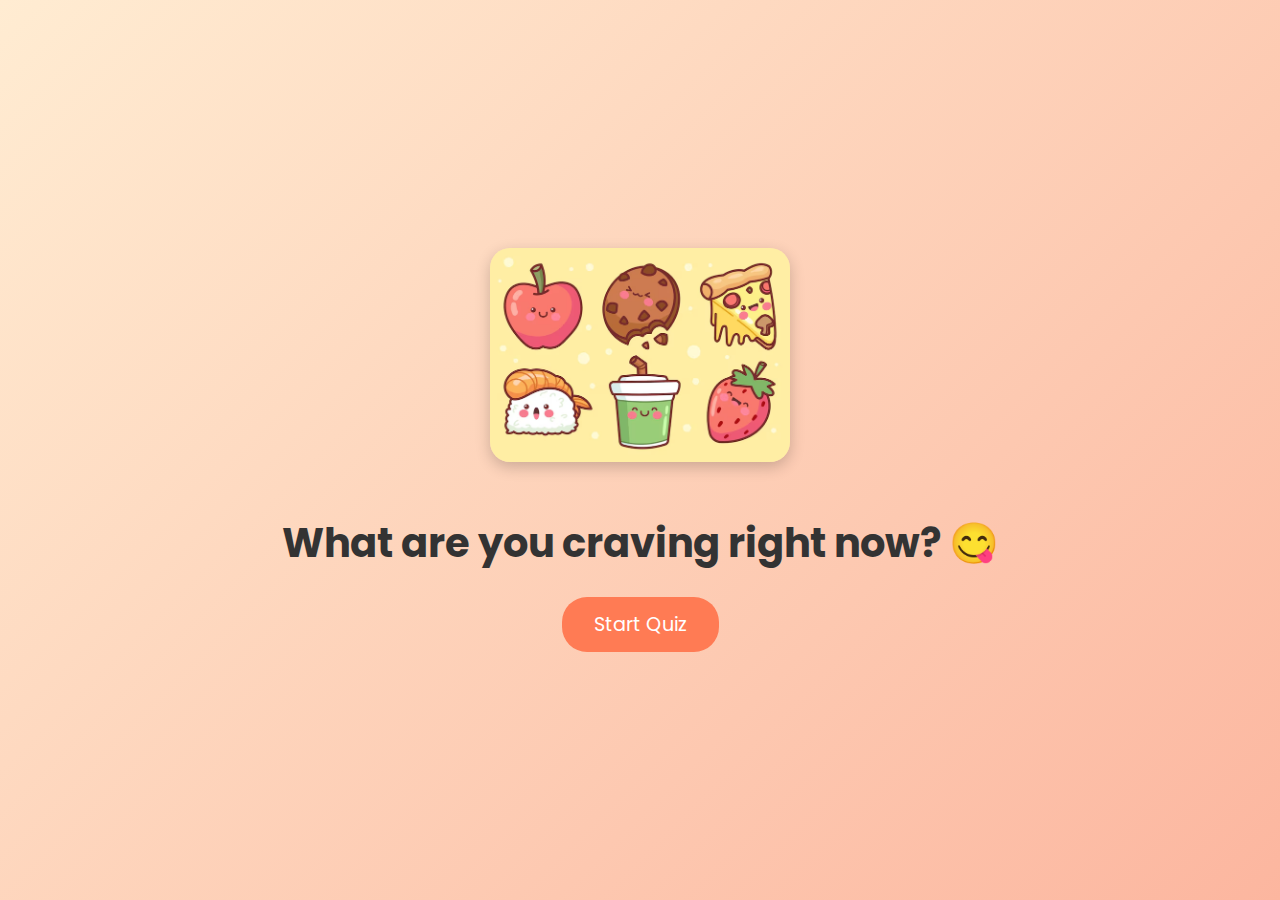
<file: index.html>
<!DOCTYPE html>
<html lang="en">
<head>
  <meta charset="UTF-8" />
  <meta name="viewport" content="width=device-width, initial-scale=1.0" />
  <title>CraveFinder 🍴</title>
  <link rel="stylesheet" href="style.css" />
</head>
<body class="landing">
  <div class="landing-container">
    <img src="images/frontpage.jpg" alt="Cute Food" class="landing-img">
    <h1>What are you craving right now? 😋</h1>
    <button class="start-btn" onclick="location.href='quiz.html'">Start Quiz</button>
  </div>
</body>
</html>
</file>
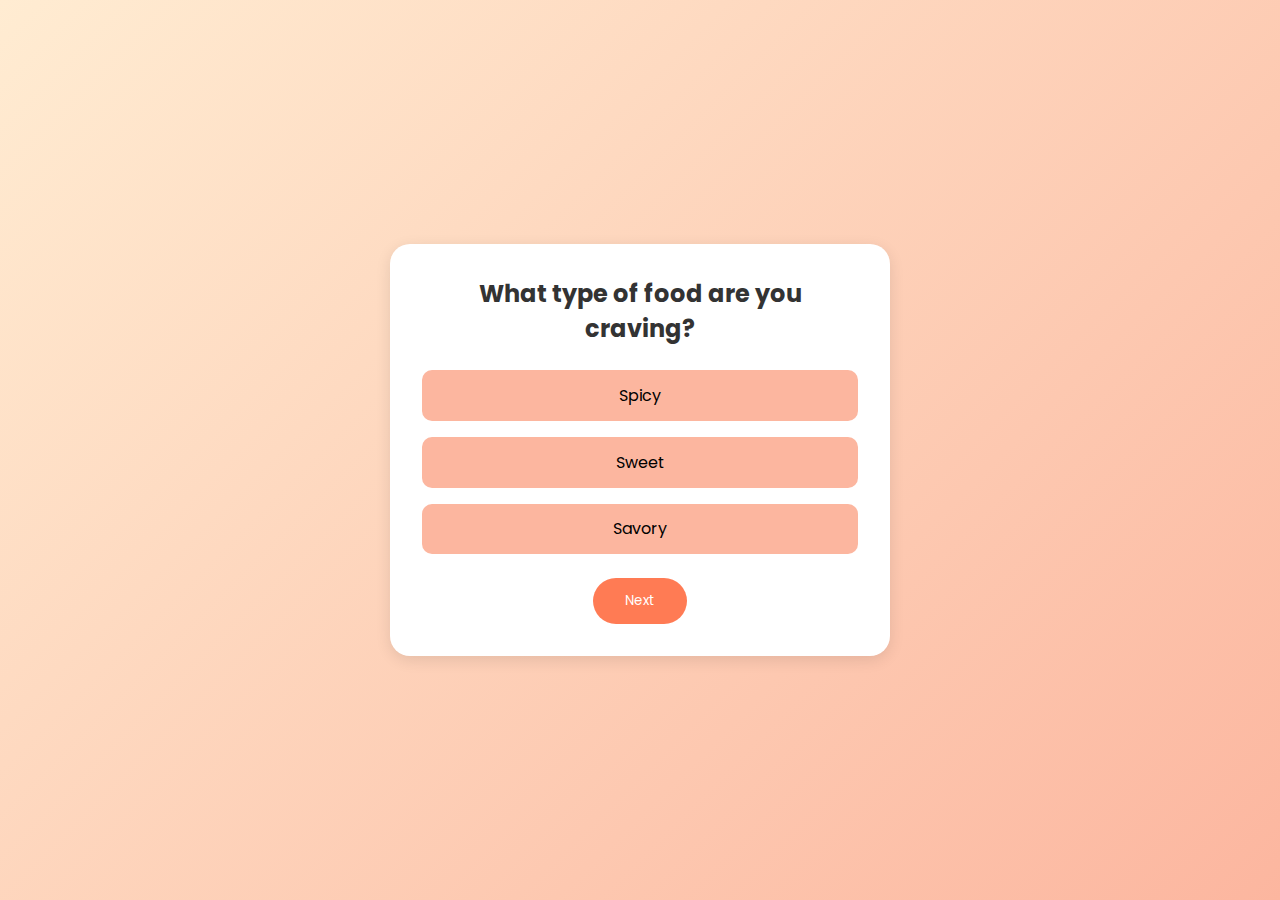
<file: quiz.html>
<!DOCTYPE html>
<html lang="en">
<head>
  <meta charset="UTF-8" />
  <meta name="viewport" content="width=device-width, initial-scale=1.0" />
  <title>CraveFinder Quiz</title>
  <link rel="stylesheet" href="style.css" />
</head>
<body class="quiz-page">
  <div class="quiz-container">
    <h2 id="question"></h2>
    <div id="options" class="options"></div>
    <button id="nextBtn" class="next-btn">Next</button>
  </div>

  <div id="resultContainer" class="result-container hidden">
    <h2>Your Perfect Dish 🍽️</h2>
    <div id="foodSuggestions" class="food-suggestions"></div>
    <button class="restart-btn" onclick="location.href='index.html'">Restart</button>
  </div>

  <script src="script.js"></script>
</body>
</html>
</file>
<file: style.css>
@import url('https://fonts.googleapis.com/css2?family=Poppins:wght@400;600&display=swap');

* {
  margin: 0;
  padding: 0;
  box-sizing: border-box;
  font-family: 'Poppins', sans-serif;
}

body {
  background: linear-gradient(135deg, #ffecd2 0%, #fcb69f 100%);
  min-height: 100vh;
  display: flex;
  justify-content: center;
  align-items: center;
  color: #333;
}

/* Landing Page */
.landing-container {
  text-align: center;
}

.landing-container h1 {
  font-size: 2.5rem;
  margin: 1.5rem 0;
}

.landing-img {
  width: 300px;
  border-radius: 20px;
  margin-bottom: 20px;
  box-shadow: 0 5px 15px rgba(0,0,0,0.2);
}


.start-btn {
  background: #ff7b54;
  color: white;
  border: none;
  padding: 0.8rem 2rem;
  font-size: 1.2rem;
  border-radius: 25px;
  cursor: pointer;
  transition: 0.3s;
}

.start-btn:hover {
  background: #ff5722;
}

/* Quiz Page */
.quiz-container {
  background: white;
  padding: 2rem;
  border-radius: 20px;
  box-shadow: 0 4px 15px rgba(0,0,0,0.1);
  width: 90%;
  max-width: 500px;
  text-align: center;
}

.options {
  margin-top: 1.5rem;
  display: flex;
  flex-direction: column;
  gap: 1rem;
}

.options button {
  background: #fcb69f;
  border: none;
  padding: 0.8rem;
  border-radius: 10px;
  cursor: pointer;
  transition: 0.3s;
  font-size: 1rem;
}

.options button.selected {
  background: #ff7b54;
  color: white;
}

.next-btn {
  margin-top: 1.5rem;
  background: #ff7b54;
  color: white;
  border: none;
  padding: 0.8rem 2rem;
  border-radius: 25px;
  cursor: pointer;
  transition: 0.3s;
}

.next-btn:hover {
  background: #ff5722;
}

.hidden {
  display: none;
}

/* Results */
.result-container {
  background: white;
  padding: 2rem;
  border-radius: 20px;
  text-align: center;
  box-shadow: 0 4px 15px rgba(0,0,0,0.1);
  max-width: 900px;
}

.food-suggestions {
  display: flex;
  flex-wrap: wrap;
  justify-content: center;
  gap: 1.5rem;
  margin-top: 1.5rem;
}

.food-card {
  background: #fff7f0;
  border-radius: 15px;
  padding: 1rem;
  width: 250px;
  box-shadow: 0 2px 10px rgba(0,0,0,0.1);
}

.food-card img {
  width: 100%;
  border-radius: 10px;
}

.food-card h3 {
  margin-top: 0.5rem;
  color: #ff7b54;
}

.food-card p {
  font-size: 0.9rem;
  color: #444;
}

.food-links a {
  display: inline-block;
  margin-top: 0.5rem;
  color: #ff5722;
  font-weight: 600;
  text-decoration: none;
}

.food-links a:hover {
  text-decoration: underline;
}

.restart-btn {
  background: #ff7b54;
  color: white;
  border: none;
  padding: 0.8rem 2rem;
  border-radius: 25px;
  margin-top: 2rem;
  cursor: pointer;
}
</file>
